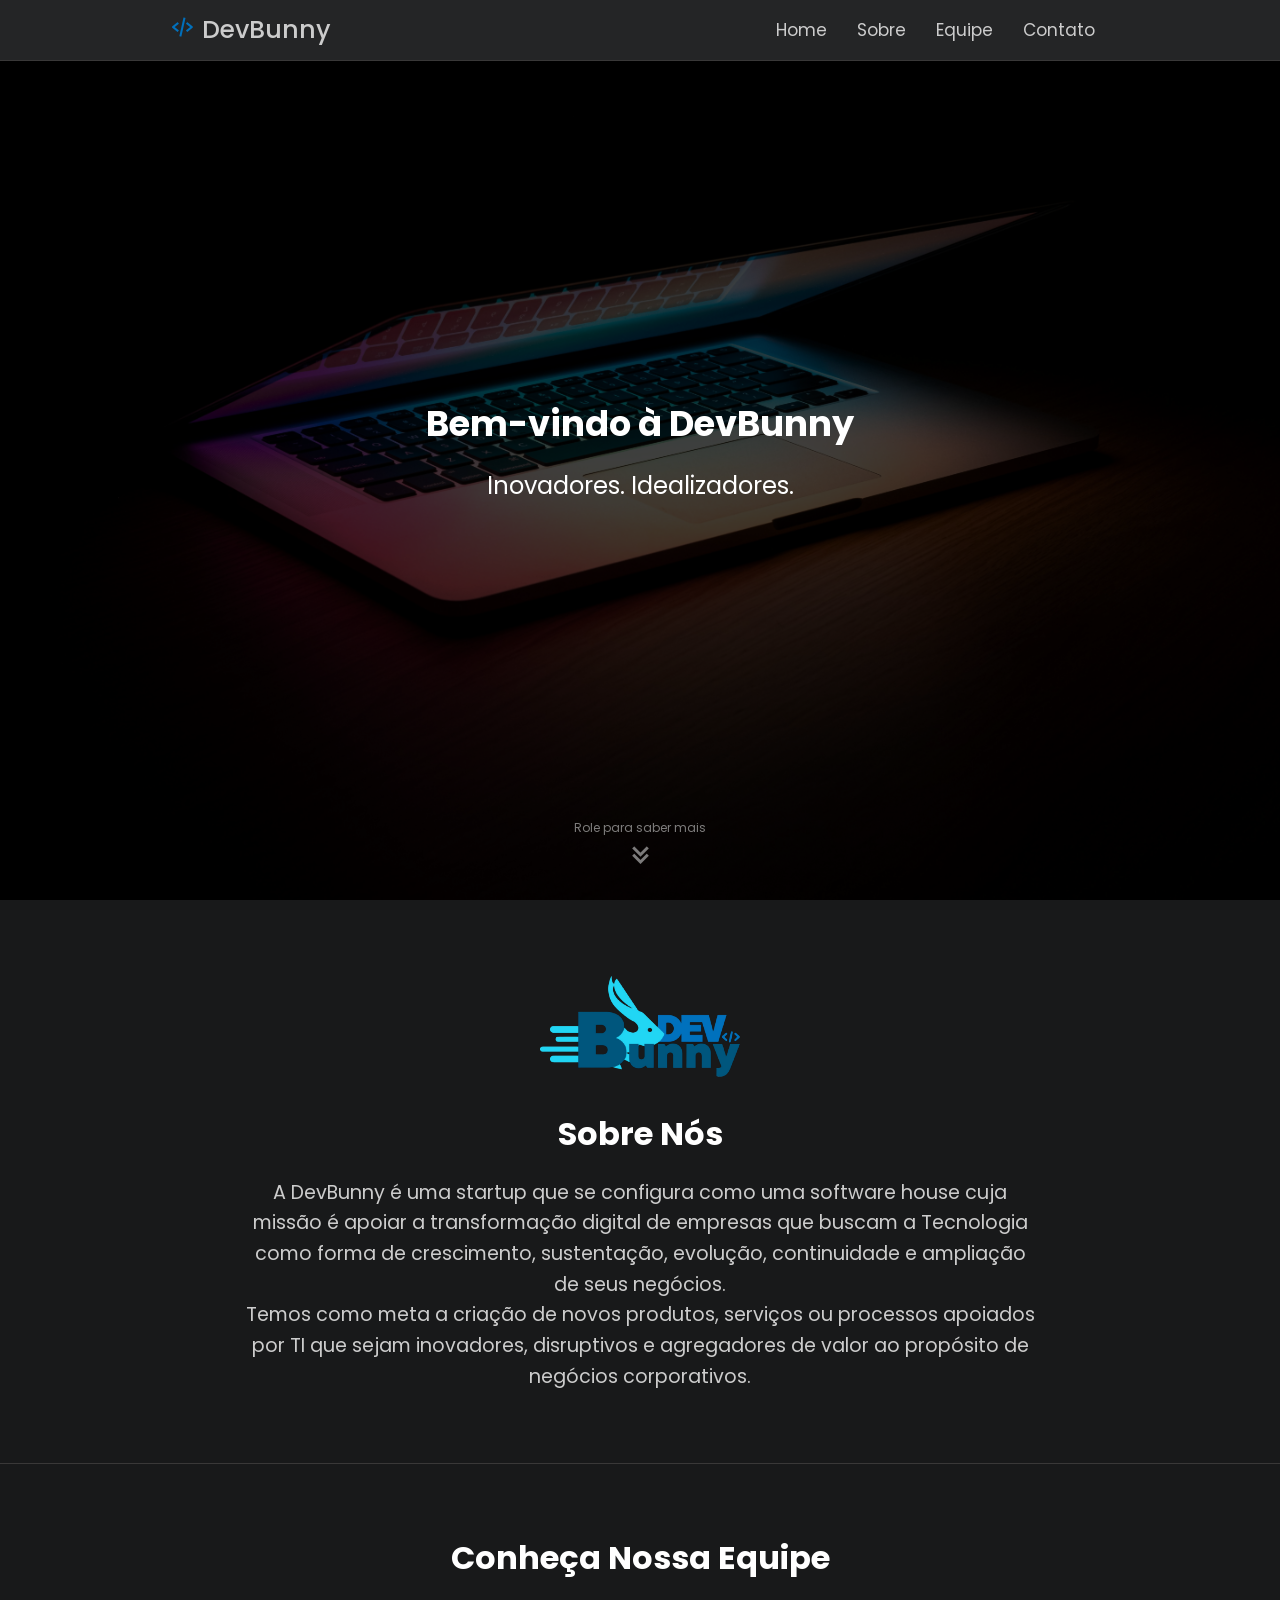
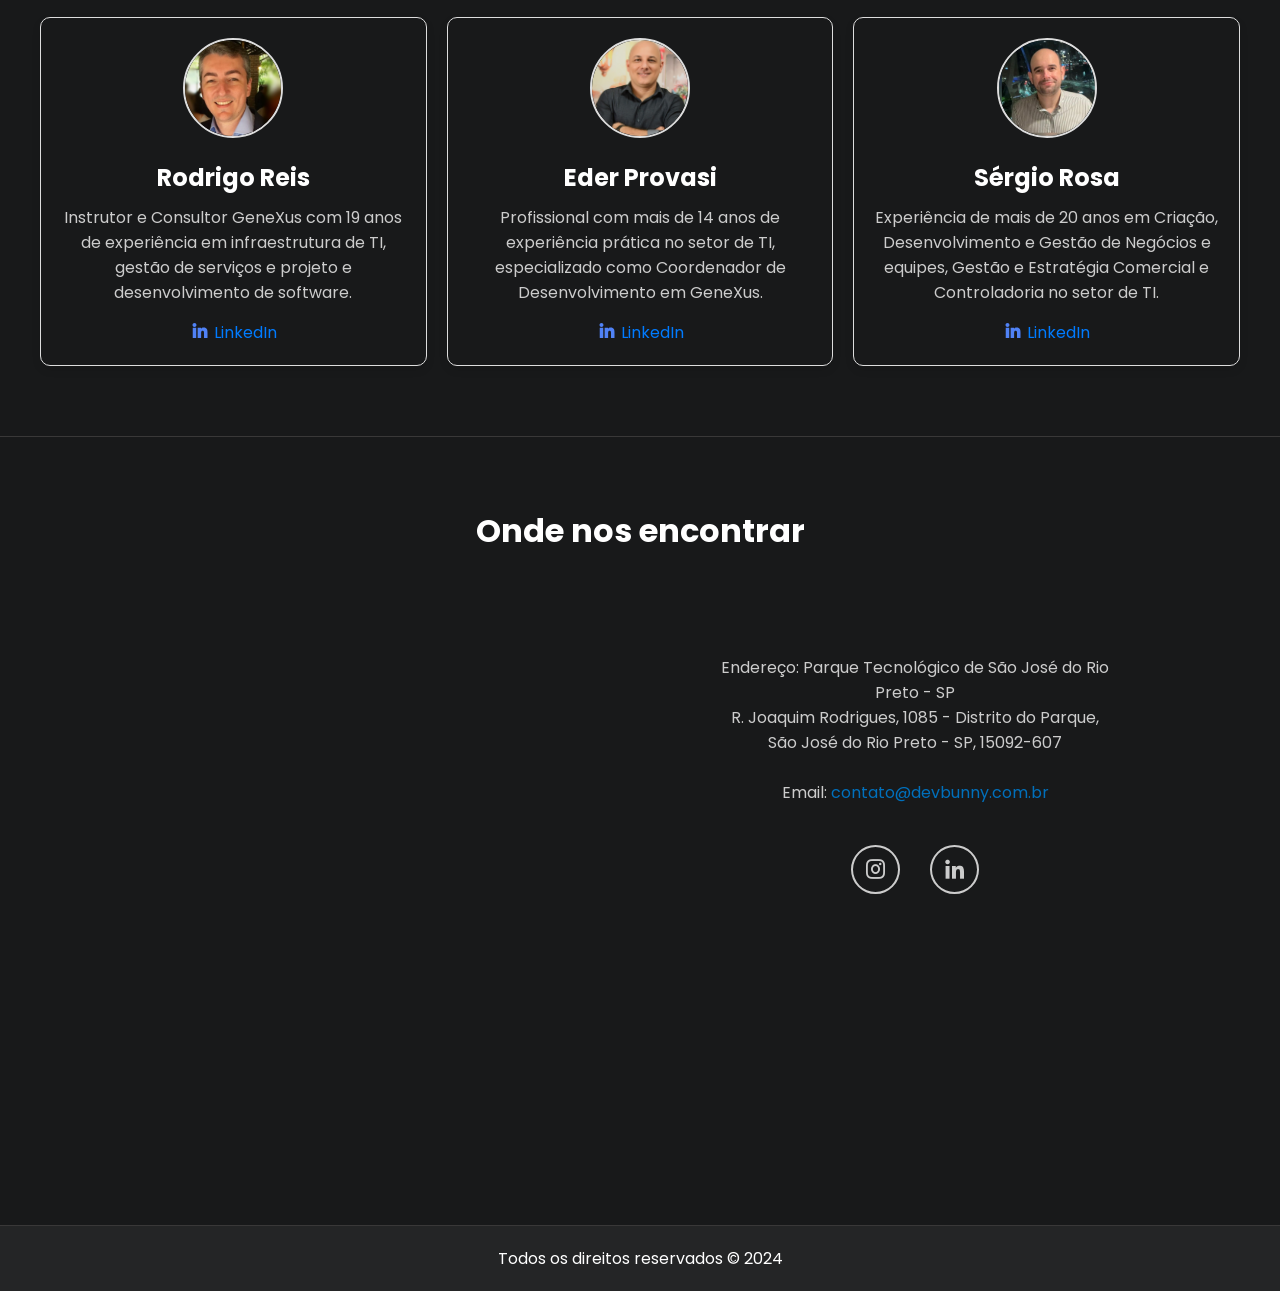
<file: index.html>
<!DOCTYPE html>
<html lang="pt-br">
<head>

    <meta charset="UTF-8">
    <meta http-equiv="X-UA-Compatible" content="IE=edge">
    <meta name="viewport" content="width=device-width, initial-scale=1.0">

    <link rel="shortcut icon" href="/img/icon.svg" type="image/x-icon">
    <link href='https://unpkg.com/boxicons@2.1.1/css/boxicons.min.css' rel='stylesheet'>
    <link rel="stylesheet" href="css/navbar.css">
    <link rel="stylesheet" href="css/styles.css">
    <link rel="stylesheet" href="css/responsive.css">

    <title>DevBunny</title>

</head>
<body>
    <!-- Nav -->
    <nav>
        <div class="nav-bar">
            <i class='bx bx-menu sidebarOpen'></i>
            <span class="logo navLogo">
                <a href="#"><i class='bx bx-code-alt' style="color: #0170BC;"></i> DevBunny</a>
            </span>
            <div class="menu">
                <div class="logo-toggle">
                    <span class="logo">
                        <a href="#"><i class='bx bx-code-alt' style="color: #0170BC;"></i></a>
                    </span>
                    <i class='bx bx-x sidebarClose'></i>
                </div>
                <ul class="nav-links">
                    <li><a href="#">Home</a></li>
                    <li><a href="#sobre">Sobre</a></li>
                    <li><a href="#equipe">Equipe</a></li>
                    <li><a href="#contato">Contato</a></li>
                </ul>
            </div>
        </div>
    </nav>

    <!-- Seção Hero -->
    <section class="hero">
        <div class="hero-content">
            <h1>Bem-vindo à DevBunny</h1>
            <p>Inovadores. Idealizadores.</p>
        </div>
        <div class="role-mais">
            <a href="#sobre">
                <p>Role para saber mais</p>
                <i class='bx bx-chevrons-down'></i>
            </a>
        </div>
    </section>

    <!-- Seção Sobre -->
    <section id="sobre" class="sobre">
        <div class="sobre-content">
            <img src="img/logo.svg" alt="Logo da Empresa" class="logo_sobre">
            <div class="texto-sobre">
                <h2>Sobre Nós</h2>
                <p>A DevBunny é uma startup que se configura como uma software house cuja missão é apoiar a transformação digital de empresas que buscam a Tecnologia como forma de crescimento, sustentação, evolução, continuidade e ampliação de seus negócios. <br>
                Temos como meta a criação de novos produtos, serviços ou processos apoiados por TI que sejam inovadores, disruptivos e agregadores de valor ao propósito de negócios corporativos.</p>
            </div>
        </div>
    </section>

    <!-- Seção Equipe -->
    <section id="equipe" class="equipe">
        <div class="equipe-content">
            <h2>Conheça Nossa Equipe</h2>
            <div class="cards-equipe">
                <div class="card">
                    <img src="img/rodrigo_reis.jpeg" alt="" class="foto-funcionario">
                    <h3>Rodrigo Reis</h3>
                    <p>Instrutor e Consultor GeneXus com 19 anos de experiência em infraestrutura de TI,
                        gestão de serviços e projeto e desenvolvimento de software.</p>
                    <div class="redes-sociais">
                        <a href="https://www.linkedin.com/in/paulo-rodrigo-dos-reis-matheus-196a5048/" target="_blank">
                            <img class="redes-sociais-img" src="/img/linkedin.svg" alt="">
                            LinkedIn
                        </a>
                    </div>
                </div>
                <div class="card">
                    <img src="img/elder_reis.jpeg" alt="" class="foto-funcionario">
                    <h3>Eder Provasi</h3>
                    <p>Profissional com mais de 14 anos de experiência prática no setor de TI,
                        especializado como Coordenador de Desenvolvimento em GeneXus.</p>
                    <div class="redes-sociais">
                        <a href="https://www.linkedin.com/in/eder-reis-provasi-2394a316/" target="_blank">
                            <img class="redes-sociais-img" src="/img/linkedin.svg" alt="">
                            LinkedIn
                        </a>
                    </div>
                </div>
                <div class="card">
                    <img src="img/sergio_rosa.jpeg" alt="" class="foto-funcionario">
                    <h3>Sérgio Rosa</h3>
                    <p>Experiência de mais de 20 anos em Criação, Desenvolvimento e Gestão de Negócios e equipes, Gestão e Estratégia Comercial e Controladoria no setor de TI.</p>
                    <div class="redes-sociais">
                        <a href="https://www.linkedin.com/in/paulo-rodrigo-dos-reis-matheus-196a5048/" target="_blank">
                            <img class="redes-sociais-img" src="/img/linkedin.svg" alt="">
                            LinkedIn
                        </a>
                    </div>
                </div>
            </div>
        </div>
    </section>

    <!-- Seção Contato -->
    <section id="contato" class="contato">
        <div class="contato-content">
            <h2>Onde nos encontrar</h2>
            <div class="mapa-informacoes">
                <div class="mapa" id="map">
                    <iframe src="https://www.google.com/maps/embed?pb=!1m18!1m12!1m3!1d3728.826846580339!2d-49.42397352474852!3d-20.83869748076349!2m3!1f0!2f0!3f0!3m2!1i1024!2i768!4f13.1!3m3!1m2!1s0x94bdb271863ec85d%3A0xe5c17d6c79075c16!2sParque%20Tecnol%C3%B3gico%20de%20S%C3%A3o%20Jos%C3%A9%20do%20Rio%20Preto!5e0!3m2!1spt-BR!2sbr!4v1717090166765!5m2!1spt-BR!2sbr" width="350" height="300" allowfullscreen="" loading="lazy" referrerpolicy="no-referrer-when-downgrade"></iframe>
                </div>
                <div class="informacoes-contato">
                    <p>Endereço: Parque Tecnológico de São José do Rio Preto - SP <br>
                    R. Joaquim Rodrigues, 1085 - Distrito do Parque, São José do Rio Preto - SP, 15092-607</p>
                    <br>
                    <p>Email: <a class="email" href="mailto:contato@devbunny.com.br" target="_blank">contato@devbunny.com.br</a></p>
                    <br>
                    <div class="social-dev" >  
                        <a href="https://www.instagram.com/devbunnyit/" target="_blank"><i class='bx bxl-instagram'></i></a></li>  
                        <a href="https://www.linkedin.com/company/devbunny/" target="_blank"><i class='bx bxl-linkedin' ></i></i></a></li>  
                    </div>
                </div>

            </div>
        </div>
    </section>

    <!-- Rodapé -->
    <footer class="footer">
        <p>Todos os direitos reservados &copy; 2024</p>
    </footer>   

    <script src="js/main.js"></script>

</body>
</html>
</file>
<file: css/navbar.css>
/* Navegação */
nav {
    position: fixed;
    top: 0;
    left: 0;
    width: 100%;
    background-color: var(--nav-color);
    z-index: 100;
    border-bottom: 1px solid #393838;
}

nav.scrolled{
    background-color: var(--nav-color-secundary);
}

nav .nav-bar {
    max-width: 1000px;
    margin: 0 auto;
    padding: 0 30px;
    display: flex;
    align-items: center;
    justify-content: space-between;
    height: 60px;
}

nav .nav-bar .sidebarOpen {
    color: var(--text-color);
    font-size: 25px;
    cursor: pointer;
    display: none;
}

nav .nav-bar .logo a {
    font-size: 25px;
    font-weight: 500;
    color: var(--text-color);
    text-decoration: none;
}

.menu .logo-toggle {
    display: none;
}

.nav-bar .nav-links {
    display: flex;
    align-items: center;
}

.nav-bar .nav-links li {
    list-style: none;
    margin: 0 5px;
}

.nav-links li a {
    position: relative;
    font-size: 17px;
    font-weight: 400;
    color: var(--text-color);
    text-decoration: none;
    padding: 10px;
}

.nav-links li a::before {
    content: '';
    position: absolute;
    left: 50%;
    bottom: 0;
    transform: translateX(-50%);
    height: 6px;
    width: 6px;
    border-radius: 50%;
    background-color: var(--text-color);
    opacity: 0;
    transition: all 0.3s ease;
}

.nav-links li:hover a::before {
    opacity: 1;
}
</file>
<file: css/styles.css>
@import url('https://fonts.googleapis.com/css2?family=Poppins:wght@300;400;500;600&display=swap');

* {
    margin: 0;
    padding: 0;
    box-sizing: border-box;
    font-family: 'Poppins', sans-serif;
    transition: all 0.4s ease;
    scroll-behavior: smooth;
    user-select: none;
}

::-webkit-scrollbar {
    display: none;
}

:root {
    --body-color: #18191A;
    --nav-color: #242526;
    --nav-color-secundary: #2425265e;
    --side-nav: #242526;
    --text-color: #CCC;
}

/* Estilo do corpo */
body {
    height: 100vh;
    background-color: var(--body-color);
}

/* Seção Hero */
.hero {
    background: url('/img/computer2.jpg') no-repeat center center;
    background-size: cover;
    display: flex;
    align-items: center;
    justify-content: center;
    position: relative;
    text-align: center;
    color: white;
    overflow: hidden;
    height: 100vh;
}

.hero::before {
    content: '';
    position: absolute;
    top: 0;
    left: 0;
    width: 100%;
    height: 100%;
    background-color: rgba(0, 0, 0, 0.75); /* Escurece a imagem de fundo para melhor legibilidade do texto */
    z-index: 1;
}

.hero-content {
    position: relative;
    z-index: 2;
    padding: 0 20px;
}

.hero-content h1 {
    font-size: 2.2em;
    margin-bottom: 0.5em;
}

.hero-content p {
    font-size: 1.5em;
}

.role-mais{
    position: absolute;
    font-size: 0.75rem;
    bottom: 25px;
    animation: float 2s ease-in-out infinite;
    user-select: none;
    opacity: 60%;
    z-index: 1;
}

.role-mais a{
    text-decoration: none;
    color: #CCC;
}

.role-mais i{
    font-size: 2.188rem;
}

@keyframes float {
    0%, 100% {
        transform: translateY(0);
    }
    50% {
        transform: translateY(-20px);
    }
}


/* Seção Sobre */
.sobre {
    padding: 70px 20px;
    text-align: center;
}

.sobre-content {
    max-width: 800px;
    margin: 0 auto;
}

.logo_sobre {
    width: 200px;
    height: auto;
    margin-bottom: 20px;
}

.texto-sobre h2 {
    font-size: 2em;
    margin-bottom: 20px;
    color: #fff;
}

.texto-sobre p {
    font-size: 1.2em;
    line-height: 1.6;
    color: var(--text-color);
}

/* Seção Equipe */
.equipe {
    border-top: 1px solid #393838;
    padding: 70px 20px;
    text-align: center;
}

.equipe-content {
    max-width: 1200px;
    margin: auto;
    color: #fff;
}

.equipe-content h2 {
    font-size: 2em;
    margin-bottom: 35px;
    color: #fff;
}

.cards-equipe {
    display: flex;
    flex-wrap: wrap;
    justify-content: center;
    align-items: stretch;
    gap: 20px;
}

.card {
    flex:1;
    background-color: var(--body-color);
    border: 1px solid #ddd;
    border-radius: 10px;
    padding: 20px;
    text-align: center;
    width: calc(33.333% - 40px);
    box-shadow: 0 4px 8px rgba(0, 0, 0, 0.1);
}

.foto-funcionario {
    width: 100px;
    height: auto;
    border-radius: 50%;
    margin-bottom: 15px;
    border: 2px solid #ddd;
}

.card h3 {
    font-size: 1.5em;
    margin-bottom: 10px;
}

.card p {
    margin-bottom: 15px;
    color: var(--text-color);
}

.redes-sociais a {
    margin: 0 10px;
    color: #007bff;
    text-decoration: none;
}

.redes-sociais a:hover {
    text-decoration: underline;
}

.redes-sociais-img{
    width: 20px;
    height: 15px;
}

/* Seção Contato */
.contato {
    padding: 70px 20px;
    text-align: center;
    border-top: 1px solid #393838;
    color: white;
}

.contato-content h2{
    font-size: 2em;
    margin-bottom: 20px;
    color: #fff;
}

.mapa-informacoes {
    display: flex;
    justify-content: center;
    align-items: flex-start;
    flex-wrap: wrap;
    margin-top: 50px;
    color: var(--text-color);
}

.mapa {
    flex: 1;
    height: 400px;
    margin: 25px;
    max-width: 500px;
}

.mapa iframe {
    width: 100%;
    height: 100%;
    border: none;
}

.informacoes-contato {
    flex: 1;
    max-width: 400px;
    margin-top: 50px;
}

.informacoes-contato .email {
    color: #0170BC;
    text-decoration: none;
}

.social-dev{
    display: flex;
    justify-content: center
}

.social-dev a{
    font-size: 1.57em;
    color: var(--text-color);
    list-style: none;
    margin: 15px;
}

.social-dev i{
    padding: 10px;
    border: 2px solid #cccccc;
    border-radius: 100%;
}

.social-dev a:hover{
    color: #007bff;
}

/* Seção Footer */
.footer {
    margin-top: 100px;
    border-top: 1px solid #393838;
    background-color: var(--nav-color);
    color: #fff;
    text-align: center;
    padding: 20px 0;
}
</file>
<file: css/responsive.css>
/* Responsividade da seção Hero */
@media (max-width: 790px) {
    .hero {
        height: 95vh;
    }
}

/* Responsividade da seção Equipe */

@media (max-width: 768px) {
    .cards-equipe{
        flex-direction: column;
        align-items: center;
    }
    .card {
        width: calc(100% - 40px);
    }
}

/* Responsividade da seção Contato */
@media (max-width: 790px) {
    .mapa {
        height: 350px;
    }

    .mapa-informacoes{
        flex-direction: column;
        align-items: center;
    }
}

/* Responsividade da navegação */
@media (max-width: 790px) {
    nav .nav-bar .sidebarOpen {
        display: block;
    }

    .menu {
        position: fixed;
        height: 100%;
        width: 320px;
        left: -100%;
        top: 0;
        padding: 20px;
        background-color: var(--side-nav);
        z-index: 100;
        transition: all 0.4s ease;
    }

    nav.active .menu {
        left: 0;
    }

    .menu .logo-toggle {
        display: flex;
        justify-content: space-between;
        align-items: center;
    }

    .logo-toggle .sidebarClose {
        color: var(--text-color);
        font-size: 24px;
        cursor: pointer;
    }

    .nav-bar .nav-links {
        flex-direction: column;
        padding-top: 30px;
    }

    .nav-links li a {
        display: block;
        margin-top: 20px;
    }
}
</file>
